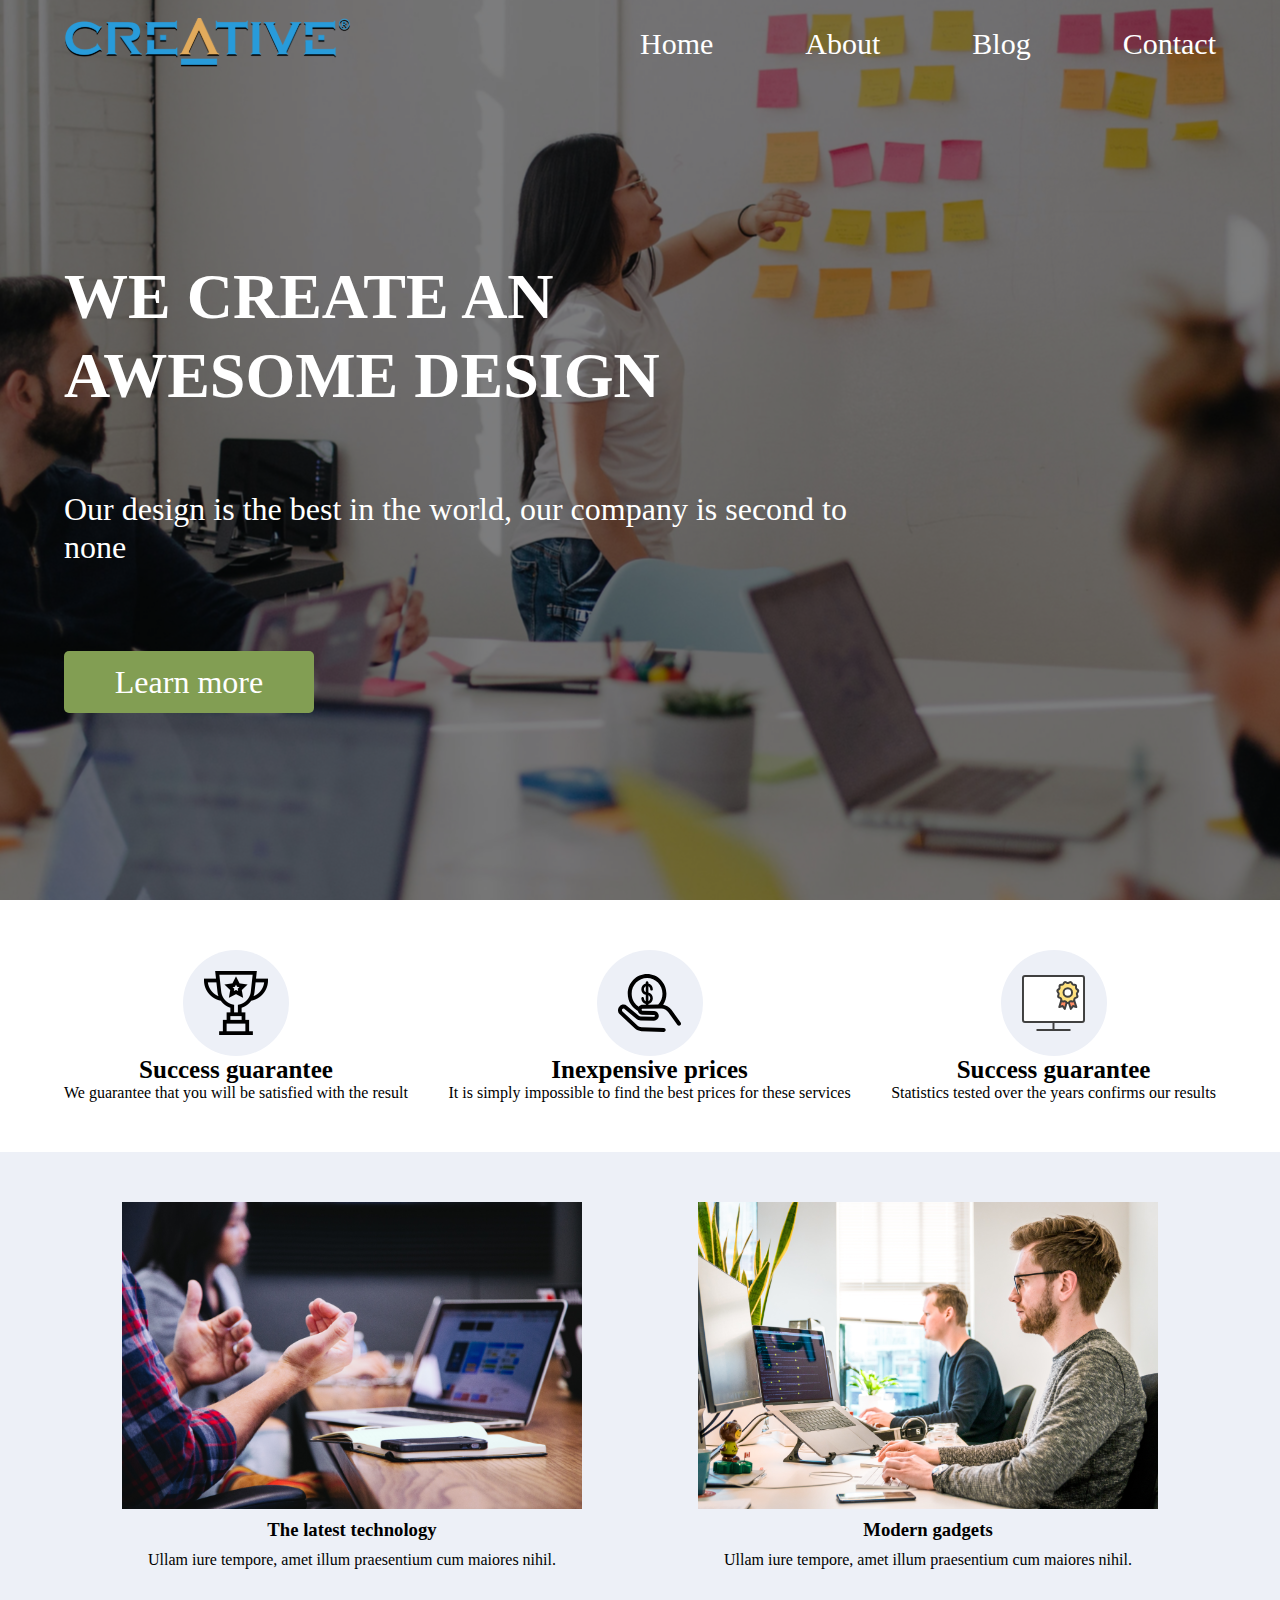
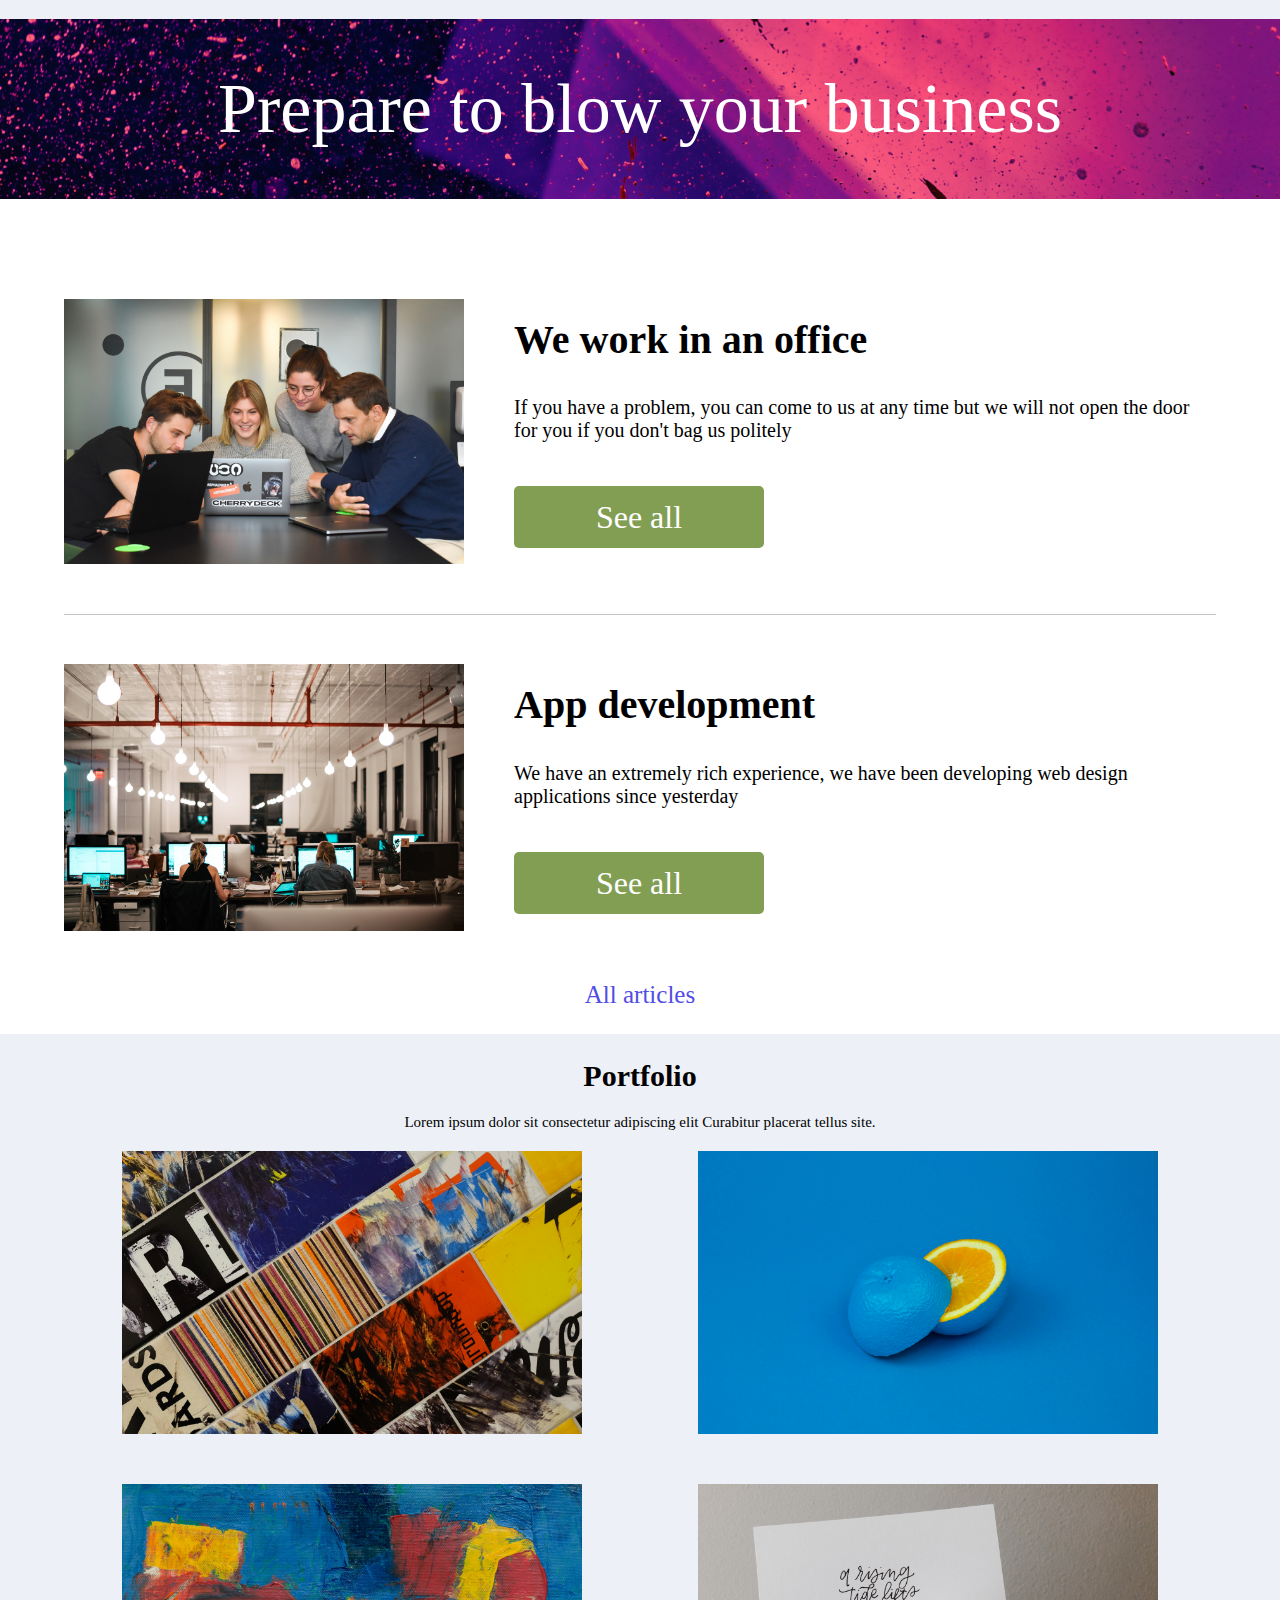
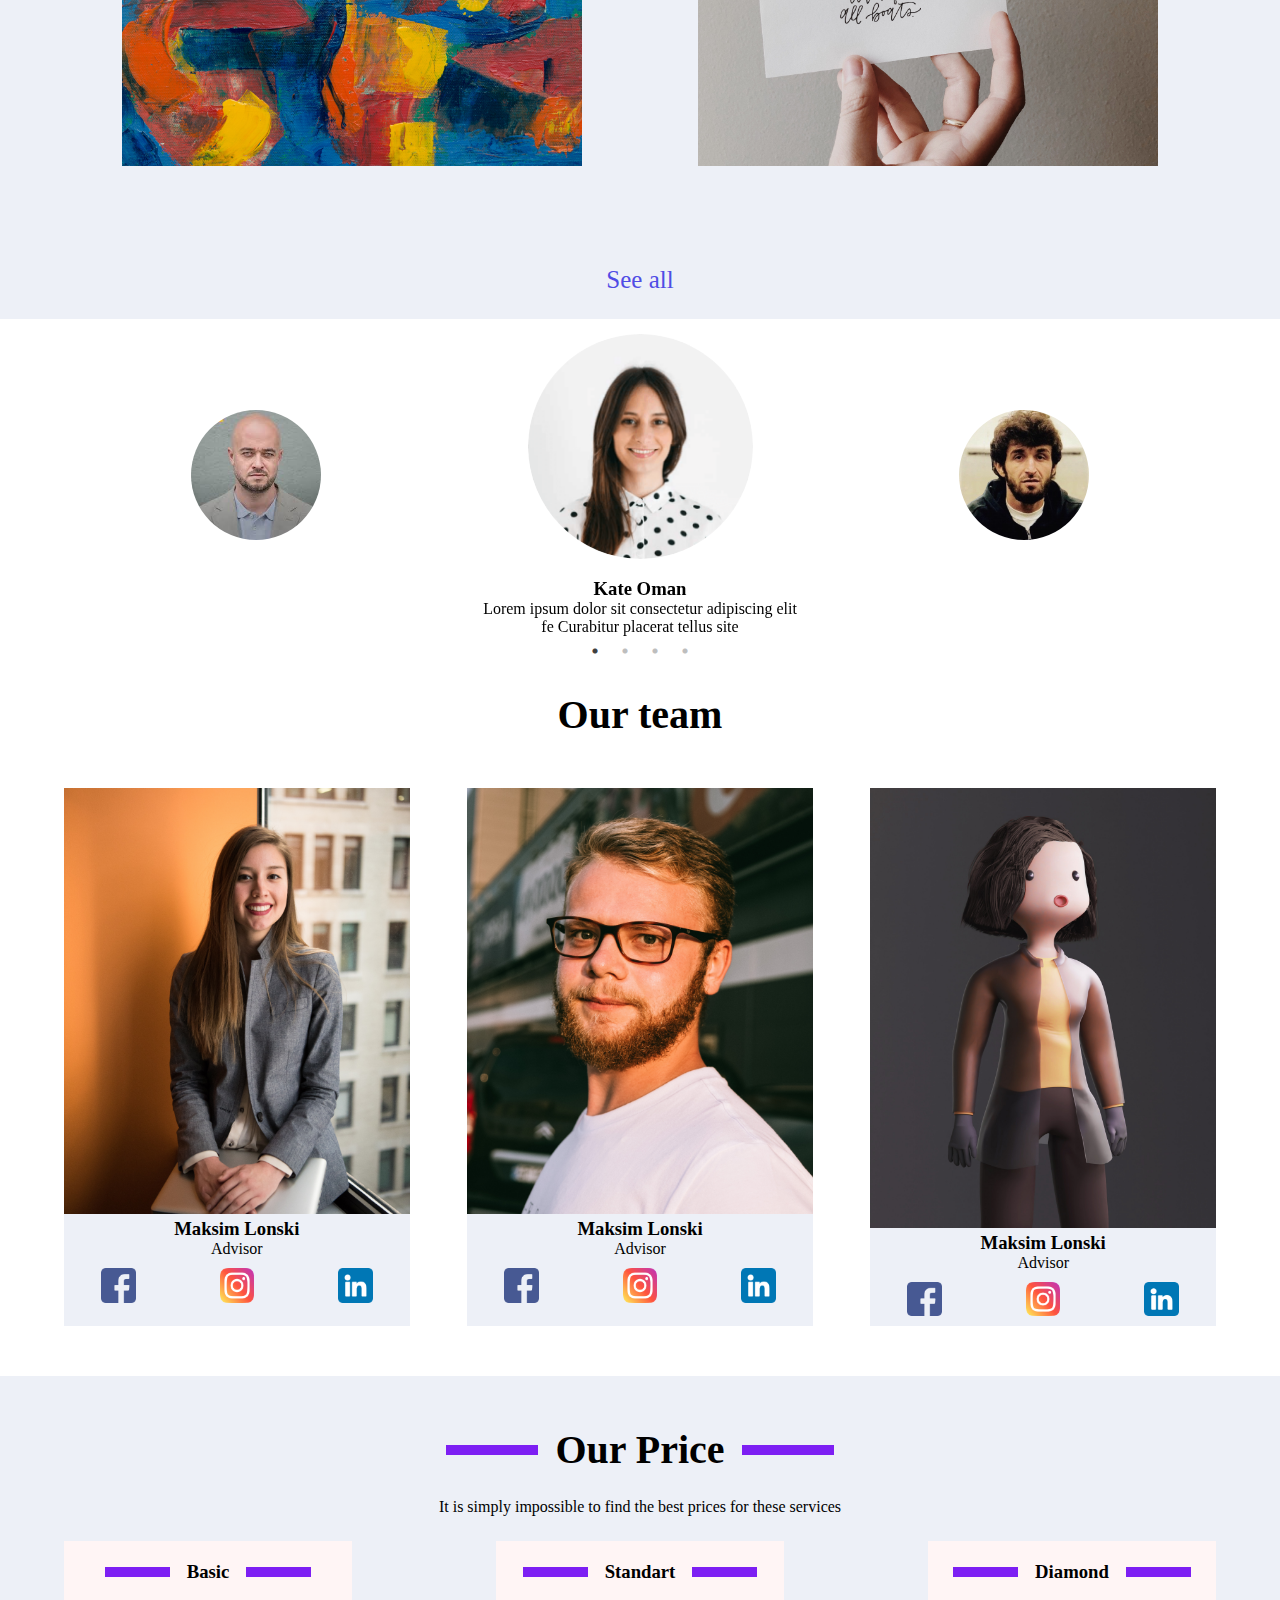
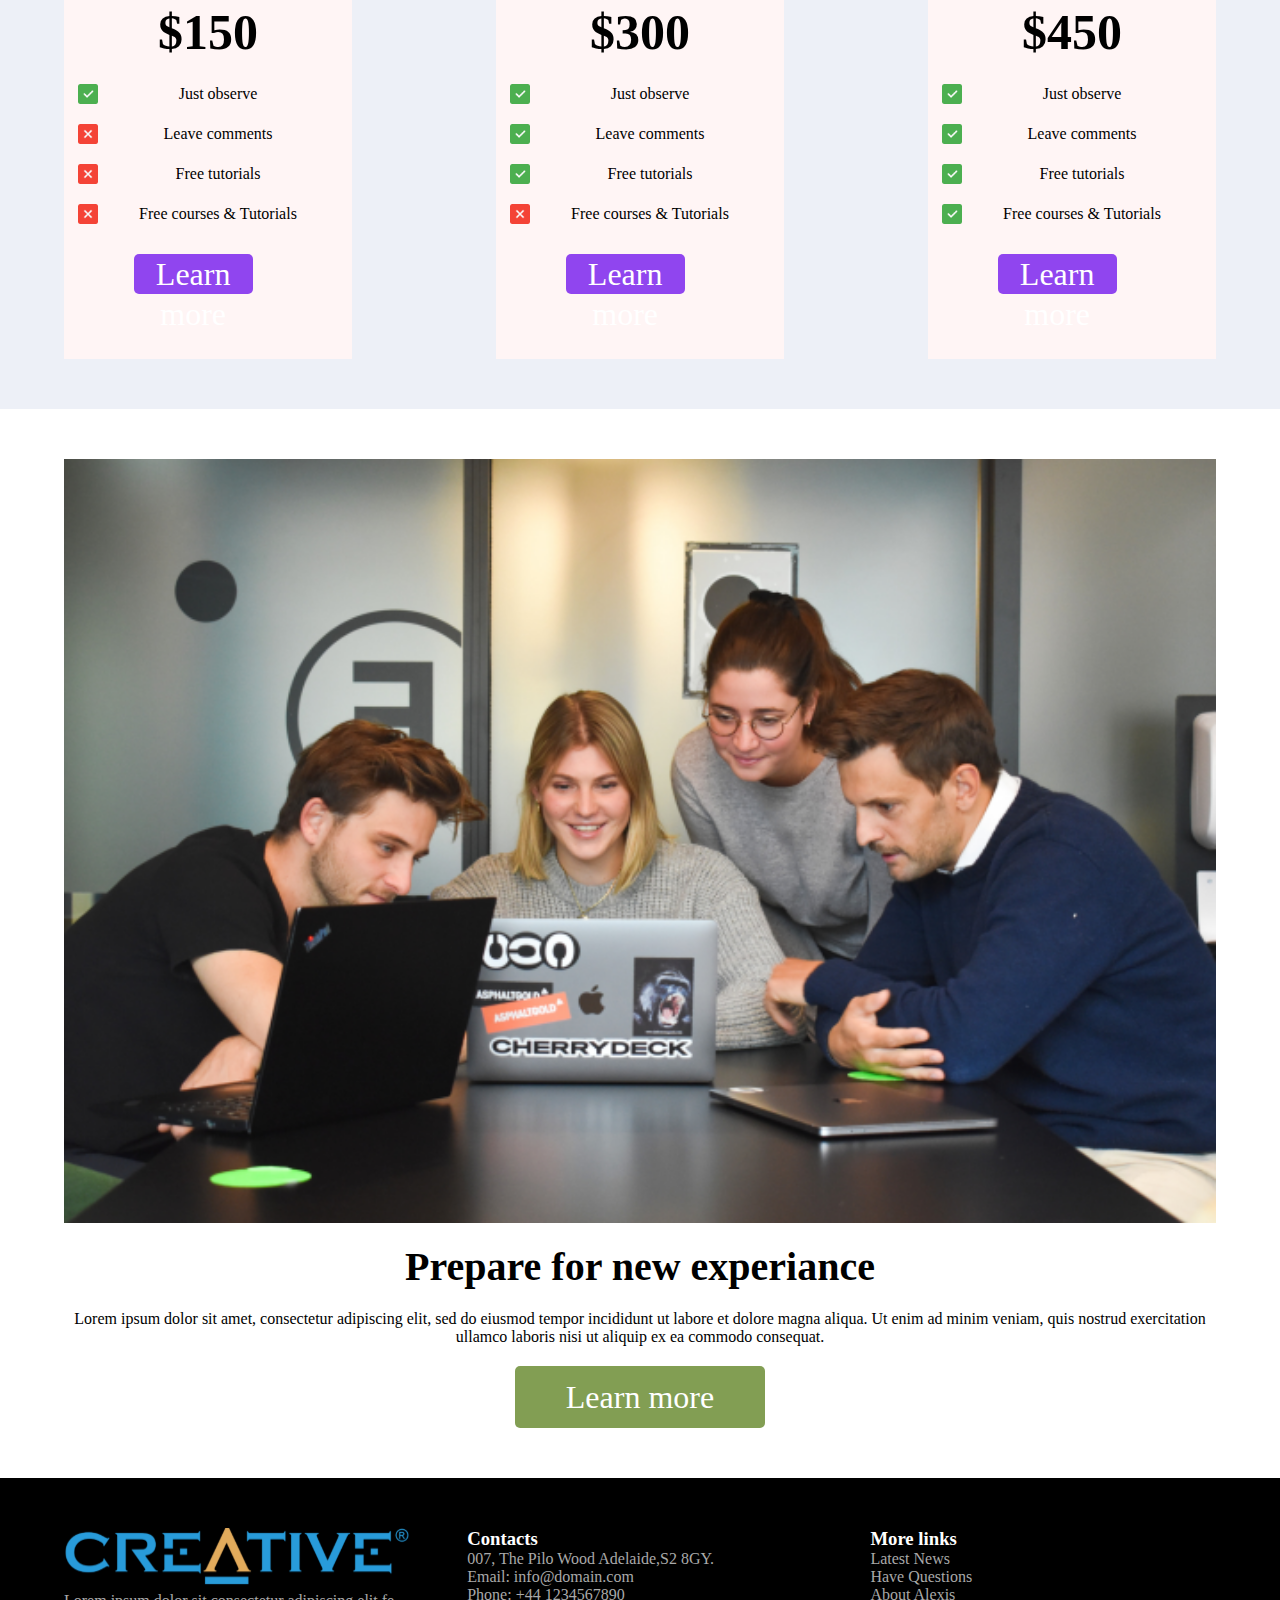
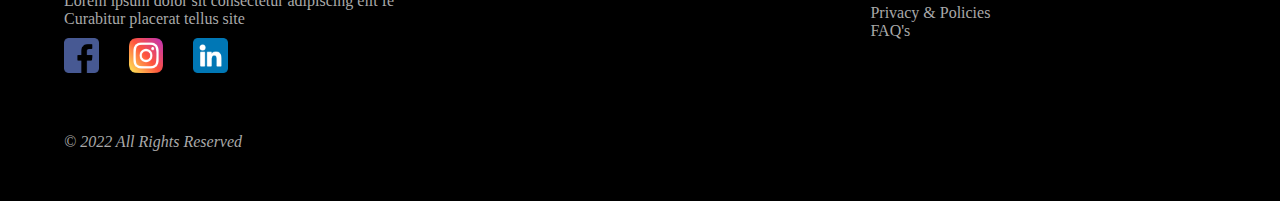
<file: lab7_1/index.html>
<!DOCTYPE html>
<html lang="en">

<head>
    <meta charset="UTF-8">
    <meta http-equiv="X-UA-Compatible" content="IE=edge">
    <meta name="viewport" content="width=device-width, initial-scale=1.0">
    <meta name="description" content="Creative. We create an awesome creative design. Our design is the best in the world, our company is second to none. Success guarantee. We guarantee that you will be satisfied with the result. Inexpensive prices. It is simply impossible to find the best prices for these services. Statistics tested over the years confirms our results. App development. Prepare for new experiance.">
    <meta name="keywords" content="Creative, design, guarantee, app, development">
    <meta name="author" content="Lonski">
    <title>Creative</title>
    <link rel="stylesheet" href="style.css">
    <link rel="stylesheet" href="media.css">
    <link href="https://fonts.cdnfonts.com/css/gilroy-bold?styles=20876,20877,20878,20879,20880" rel="stylesheet">
    <link rel="stylesheet" type="text/css" href="./slick/slick.css">
    <link rel="stylesheet" type="text/css" href="./slick/slick-theme.css">
    <link type="image/x-icon" href="./img/favicon-16x16.png" rel="shortcut icon">
    <link type="Image/x-icon" href="./img/favicon-16x16.png" rel="icon">
</head>

<body>
    <header class="header">
        <div class="darkHeader">
            <nav>
                <a href="./404.html"><img class="logo" src="./img/logo.svg" alt="logo"></a>
                <ul>
                    <li><a href="./404.html"> Home </a></li>
                    <li><a href="./404.html">About</a></li>
                    <li><a href="./404.html">Blog</a></li>
                    <li><a href="./404.html">Contact</a></li>
                </ul>
            </nav>
            <div class="headerMain">
                <div class="headerSection">
                    <h1>WE CREATE AN AWESOME DESIGN</h1>
                    <span>Our design is the best in the world, our company is second to none</span>
                    <a href="./404.html"><button class="mainButton">Learn more</button></a>
                </div>
            </div>
        </div>
    </header>
    <main>
        <section class="firstSection container">
            <div class="firstSectionItem">
                <div class="firstSectionImg">
                    <img src="./img/success (2) 1.svg" alt="error">
                </div>
                <h3>Success guarantee</h3>
                <span>We guarantee that you will be satisfied with the result</span>
            </div>
            <div class="firstSectionItem">
                <div class="firstSectionImg">
                    <img src="./img/money.svg" alt="error">
                </div>
                <h3>Inexpensive prices
                </h3>
                <span>It is simply impossible to find the best prices for these services</span>
            </div>
            <div class="firstSectionItem">
                <div class="firstSectionImg">
                    <img src="./img/guarantee2.svg" alt="error">
                </div>
                <h3>Success guarantee</h3>
                <span>Statistics tested over the years confirms our results</span>
            </div>
        </section>
        <section class="secondSection container">
            <div class="secondSectionItem">
                <img src="./img/headway-5QgIuuBxKwM-unsplash 1.png" alt="error">
                <h3>The latest technology</h3>
                <span>Ullam iure tempore, amet illum praesentium cum maiores nihil.</span>
            </div>
            <div class="secondSectionItem">
                <img src="./img/working_people.jpg" alt="error">
                <h3>Modern gadgets</h3>
                <span>Ullam iure tempore, amet illum praesentium cum maiores nihil.</span>
            </div>
        </section>
        <section class="thirdSection">
            <span>Prepare to <span id="close"> blow </span> your business</span>
        </section>
        <section class="fourthSection container">
            <div class="fourthSectionItem">
                <img src="./img/fourthSection.png" alt="img">
                <div class="fourthSectionItemRight">
                    <h2>We work in an office</h2>
                    <span>If you have a problem, you can come to us at any time but we will not open the door for you if
                        you don't bag us politely</span>
                    <a href="./404.html"><button class="mainButton" id="workInOffice">See all</button></a>
                    
                    <!-- Modal -->
                    <!-- <div class="modalWindow">
                    Попозже
                    </div> -->
                </div>
            </div>
            <hr>
            <div class="fourthSectionItem">
                <img src="./img/office2.jpg" alt="img">
                <div class="fourthSectionItemRight">
                    <h2>App development</h2>
                    <span>We have an extremely rich experience, we have been developing web design applications since
                        yesterday</span>
                    <a href="./404.html"><button class="mainButton" id="addDevelopment">See all</button></a>
                </div>
            </div>
            <div class="fourthSectionItem allArtickles">
                <a href="./404.html"><button> All articles </button></a>
            </div>
        </section>
        <section class="fifthSection container">
            <h2>Portfolio</h2>
            <span>Lorem ipsum dolor sit consectetur adipiscing elit
                Curabitur placerat tellus site.</span>
            <div class="fifthSectionGalery">
                <div class="fifthSectionGaleryDuo">
                    <img src="./img/fifthSectionImg1.png" alt="img">
                    <img src="./img/fifthSectionImg2.png" alt="img">
                </div>
                <div class="fifthSectionGaleryDuo">
                    <img src="./img/fifthSectionImg3.png" alt="img">
                    <img src="./img/fifthSectionImg4.png" alt="img">
                </div>
            </div>
            <div class="allArtickles">
                <a href="./404.html"><button> See all </button></a>
            </div>
        </section>
        <section class="sixthSection container">
            <div class="slider">
                <div class="sliderItem">
                    <img src="img/avatar2.png" alt="avatar">
                    <h3>Kate Oman</h3>
                    <span>Lorem ipsum dolor sit consectetur adipiscing elit<br>
                        fe Curabitur placerat tellus site</span>
                </div>
                <div class="sliderItem">
                    <img src="img/avatar.png" alt="avatar">
                    <h3>Kate Oman</h3>
                    <span>Lorem ipsum dolor sit consectetur adipiscing elit<br>
                        fe Curabitur placerat tellus site</span>
                </div>
                <div class="sliderItem">
                    <img src="img/avatar5.png" alt="avatar">
                    <h3>Eric Clark</h3>
                    <span>Lorem ipsum dolor sit consectetur adipiscing elit<br>
                        fe Curabitur placerat tellus site</span>
                </div>
                <div class="sliderItem">
                    <img src="img/avatar3.png" alt="avatar">
                    <h3>Danny The Greatest</h3>
                    <span>Lorem ipsum dolor sit consectetur adipiscing elit<br>
                        fe Curabitur placerat tellus site</span>
                </div>

        </section>
        <section class="seventhSection container">
            <h2>Our team</h2>
            <div class="seventhSectionOurTeam">
                <div class="seventhSectionOurTeamItem">
                    <img class="ourTeamAvatar" src="./img/ourTeam.png" alt="img">
                    <h3>Maksim Lonski</h3>
                    <span>Advisor</span>
                    <div class="social">
                        <a href="./404.html"><img src="./img/facebook.png" alt="img"></a>
                        <a href="./404.html"><img src="./img/instagram.png" alt="img"></a>
                        <a href="./404.html"><img src="./img/linkedin.png" alt="img"></a>
                    </div>
                </div>
                <div class="seventhSectionOurTeamItem">
                    <img class="ourTeamAvatar" src="./img/ourTeamAvatar.png" alt="img">
                    <h3>Maksim Lonski</h3>
                    <span>Advisor</span>
                    <div class="social">
                        <a href="./404.html"><img src="./img/facebook.png" alt="img"></a>
                        <a href="./404.html"><img src="./img/instagram.png" alt="img"></a>
                        <a href="./404.html"><img src="./img/linkedin.png" alt="img"></a>
                    </div>
                </div>
                <div class="seventhSectionOurTeamItem">
                    <img class="ourTeamAvatar" src="./img/ourTeamAvatar.jpg" alt="img">
                    <h3>Maksim Lonski</h3>
                    <span>Advisor</span>
                    <div class="social">
                        <a href="./404.html"><img src="./img/facebook.png" alt="img"></a>
                        <a href="./404.html"><img src="./img/instagram.png" alt="img"></a>
                        <a href="./404.html"><img src="./img/linkedin.png" alt="img"></a>
                    </div>
                </div>

            </div>
        </section>
        <section class="eighthSection container">
            <div class="eighthSectionH2 ourPrice">
                <hr>
                <h2>Our Price</h2>
                <hr>
            </div>
            <span class="eighthSectionMainSpan">It is simply impossible to find the best prices for these
                services</span>
            <div class="eighthSectionCards">
                <div class="eighthSectionCard">
                    <div class="eighthSectionH2">
                        <hr>
                        <h3>Basic</h3>
                        <hr>
                    </div>
                    <div class="eighthSectionCardContent">
                        <strong>$150</strong>
                        <div class="eighthSectionCardCheck">
                            <img src="./img/check 1.png" alt="check">
                            <span>Just observe</span>
                        </div>
                        <div class="eighthSectionCardCheck">
                            <img src="./img/remove 1.png" alt="check">
                            <span>Leave comments</span>
                        </div>
                        <div class="eighthSectionCardCheck">
                            <img src="./img/remove 1.png" alt="check">
                            <span>Free tutorials</span>
                        </div>
                        <div class="eighthSectionCardCheck">
                            <img src="./img/remove 1.png" alt="check">
                            <span>Free courses & Tutorials</span>
                        </div>
                        <a href="./404.html"><button class="mainButton">Learn more</button></a>
                    </div>
                </div>
                <div class="eighthSectionCard">
                    <div class="eighthSectionH2">
                        <hr>
                        <h3>Standart</h3>
                        <hr>
                    </div>
                    <div class="eighthSectionCardContent">
                        <strong>$300</strong>
                        <div class="eighthSectionCardCheck">
                            <img src="./img/check 1.png" alt="check">
                            <span>Just observe</span>
                        </div>
                        <div class="eighthSectionCardCheck">
                            <img src="./img/check 1.png" alt="check">
                            <span>Leave comments</span>
                        </div>
                        <div class="eighthSectionCardCheck">
                            <img src="./img/check 1.png" alt="check">
                            <span>Free tutorials</span>
                        </div>
                        <div class="eighthSectionCardCheck">
                            <img src="./img/remove 1.png" alt="check">
                            <span>Free courses & Tutorials</span>
                        </div>
                        <a href="./404.html"><button class="mainButton">Learn more</button></a>
                    </div>
                </div>
                <div class="eighthSectionCard">
                    <div class="eighthSectionH2">
                        <hr>
                        <h3>Diamond</h3>
                        <hr>
                    </div>
                    <div class="eighthSectionCardContent">
                        <strong>$450</strong>
                        <div class="eighthSectionCardCheck">
                            <img src="./img/check 1.png" alt="check">
                            <span>Just observe</span>
                        </div>
                        <div class="eighthSectionCardCheck">
                            <img src="./img/check 1.png" alt="check">
                            <span>Leave comments</span>
                        </div>
                        <div class="eighthSectionCardCheck">
                            <img src="./img/check 1.png" alt="check">
                            <span>Free tutorials</span>
                        </div>
                        <div class="eighthSectionCardCheck">
                            <img src="./img/check 1.png" alt="check">
                            <span>Free courses & Tutorials</span>
                        </div>
                        <a href="./404.html"><button class="mainButton">Learn more</button></a>
                    </div>
                </div>
            </div>

        </section>
        <section class="ninthSection container">
            <img src="./img/fourthSection.png" alt="image">
            <h2>Prepare for new experiance</h2>
            <span>Lorem ipsum dolor sit amet, consectetur adipiscing elit, sed do eiusmod tempor incididunt ut labore et
                dolore magna aliqua. Ut enim ad minim veniam, quis nostrud exercitation ullamco laboris nisi ut aliquip
                ex ea commodo consequat.</span>
            <a href="./404.html"><button class="mainButton">Learn more</button></a>
        </section>
    </main>
    <footer class="footer container">
        <div class="footerWrapper">
            <div class="footerItem">
                <a href="./404.html"><img class="logo" src="./img/logo.svg" alt="logo"></a>
                <span>
                    Lorem ipsum dolor sit consectetur adipiscing elit
                    fe Curabitur placerat tellus site
                </span>
                <div class="social">
                    <a href="./404.html"><img src="./img/facebook.png" alt="img"></a>
                    <a href="./404.html"><img src="./img/instagram.png" alt="img"></a>
                    <a href="./404.html"><img src="./img/linkedin.png" alt="img"></a>
                </div>
            </div>
            <div class="footerItem">
                <h3>Contacts</h3>
                <span>007, The Pilo Wood
                    Adelaide,S2 8GY.</span>
                <span>Email: info@domain.com</span>
                <span>Phone: +44 1234567890</span>
            </div>
            <div class="footerItem">
                <h3>More links</h3>
                <span><a href="./404.html">Latest News</a></span>
                <span><a href="./404.html">Have Questions</a></span>
                <span><a href="./404.html">About Alexis</a></span>
                <span><a href="./404.html">Privacy & Policies</a></span>
                <span><a href="./404.html">FAQ's</a></span>
            </div>
        </div>
        <cite>
            © 2022 All Rights Reserved
        </cite>
    </footer>
    <script src="https://code.jquery.com/jquery-2.2.0.min.js" type="text/javascript"></script>
    <script src="./slick/slick.js" type="text/javascript" charset="utf-8"></script>
    <script src="./script.js"></script>
</body>

</html>
</file>
<file: lab7_1/style.css>
*{
    margin: 0;
    padding: 0;
}
body{
    font-family: 'Gilroy-regular';
}
header{
    background-image: url(./img/main.jpg);
    height: 100vh;
    /* background-size: 100%; */
    background-position: center;
    background-repeat: no-repeat;
    color: white;
}
header nav{
    display: flex;
    justify-content: space-between;
    font-size: 30px;
    height: 6%;
    font-family: "Gilroy-medium";
    /* margin-top: 3%; */
}
/* .logo{
    width: 20%;
} */
ul{
    list-style-type: none;
}
nav ul{
    display: flex;
    justify-content: space-between;
    /* width: 50%; */
}
li{
    align-self: center;
}
li a{
    color: white;
    text-decoration: none;
}
li:not(:last-child){
    padding-right: 40px;
}
.darkHeader{
    position: absolute;
    height: 98vh;
    background-color: rgba(0, 0, 0, 0.5);
    width: 90%;
    padding: 2vh 5% 0 5%;
}
/* header img{
    width: 20%;
} */
.container{
    padding: 0 5% 0 5%;
}
.headerMain{
    width: 70%;
    height: 94%;
    display: flex;
    align-items: center;
}
.headerSection{
    display: flex;
    flex-direction: column;
    justify-content: space-between;
    height: 55%;
}
.mainButton{
    width: 250px;
    height: 62px;
    background-color: #829E53;
    border: none;
    padding: 10px;
    color: white;
    font-family: "Gilroy-bold";
    font-size: 32px;
    line-height: 40px;
    margin-top: 10px;
}
h1{
    
    font-size: 64px;
    line-height: 79px;
    font-family: "Gilroy-bold";
}
.headerSection span{
    
font-size: 32px;
line-height: 38px;
font-family: "Gilroy-light";
}
.firstSection{
    display: flex;
    width: 90%;
    padding-top: 50px;
    padding-bottom: 50px;
    justify-content: space-between;
}
.firstSectionItem{
    display: flex;
    flex-direction: column;
    align-items: center;
    text-align: center;
}
.firstSectionItem:not(:last-child){
    margin-right: 25px;
}
.firstSectionImg{
    background-color: #EDF0F7;
    border-radius: 100%;
    width: 106px;
    height: 106px;
    display: flex;
    align-items: center;
    justify-content: center;
}
.firstSectionImg img{
    width: 60%;
}
.firstSection h3{
    font-family: "Gilroy-bold";
    font-size: 25px;
}
.secondSection{
    background-color: #EDF0F7;
    padding-top: 50px;
    padding-bottom: 50px;
    display: flex;
    justify-content: space-around;
    
}
.secondSection h3{
font-family: "Gilroy-bold";
}
.secondSectionItem{
    width: 40%;
    display: flex;
    justify-self: center;
    align-items: center;
    flex-direction: column;
    text-align: center;
}
.secondSectionItem span{
    margin-top: 10px;
}
.secondSectionItem h3{
    margin-top: 10px;
}
/* .secondSectionItem{

} */
.secondSection img{
    width: 100%;
}
.thirdSection{
    -moz-user-select: none; -khtml-user-select: none; user-select: none;
    display: flex;
    justify-content: center;
    align-items: center;
    color: white;
    padding: 50px;
    font-family: "Gilroy-bold";
    font-size: 70px;
    /* background-size: 100%; */
    /* background-position: center; */
    background-image: url(./img/jr-korpa-9XngoIpxcEo-unsplash\ 1.png);
}
.thirdSection{
    text-align: center;
}
.fourthSection{
    padding-top: 100px;
    /* display: flex; */
}

.fourthSection hr{
    margin: 49.5px 0 49.5px 0;
    border: none;
    background-color: #C4C4C4;
    height: 1px;
    
}
.fourthSectionItem{
    display: flex;
    
}
.fourthSectionItem img{
    width: 400px;
    /* height: 265px; */
    margin-right: 50px;
}
.fourthSectionItemRight{
    display: flex;
    justify-content: space-around;
    flex-direction: column;
    /* height: 80%; */
    /* align-items: center; */
    /* justify-content: sp; */
}
.fourthSectionItemRight h2{
    font-family: "Gilroy-bold";
    font-size: 40px;
}
.fourthSectionItemRight span{
    font-family: "Gilroy-medium";
    font-size: 20px;
}
.allArtickles{
   padding-top: 50px;
    padding-bottom: 25px;
    display: flex;
    justify-content: center;
    
}
.allArtickles button{
    font-family: "Gilroy-bold";
    font-size: 25px;
    color: #504CE5;
    border: none;
    background-color: transparent;
    cursor: pointer;
}
.fifthSection{
    text-align: center;
    background-color: #EDF0F7;
    padding-top: 25px;
}
.fifthSection h2{
    font-family: "Gilroy-bold";
    font-size: 30px;
    margin-bottom: 20px;
}
.fifthSection span{
    font-family: "Gilroy-regular";
    font-size: 15px;
}
.fifthSectionGaleryDuo{
    width: 100%;
    display: flex;
    justify-content: space-around;
}
.fifthSectionGaleryDuo img{
    width: 40%;
}
.fifthSectionGaleryDuo{
    margin-bottom: 50px;
}
.fifthSectionGaleryDuo:first-child{
    margin-top: 20px;
}
h2{
    font-family: "Gilroy-bold";
    font-size: 40px;
}
h3{
    font-family: "Gilroy-bold";
}
.seventhSection{
    text-align: center;
    display: flex;
    flex-direction: column;
}
.seventhSection span{
    font-family: "Gilroy-medium";
}
.seventhSection h2{
    margin-top: 25px;
    margin-bottom: 50px;
}
.seventhSectionOurTeam{
    padding-bottom: 50px;
    display: flex;
    justify-content: space-between;
}
.seventhSectionOurTeamItem{
    background-color: #EDF0F7;
    width: 30%;
}
.seventhSectionOurTeamItem:not(:last-child){
    margin-right: 10px;
}
.ourTeamAvatar{
    width: 100%;
}
.social a{
    display: flex;
    justify-content: center;
    align-items: center;
    width: 10%;
    min-width: 20px;
}
.social{
    padding-top: 10px;
    padding-bottom: 10px;
    display: flex;
    justify-content: space-around;
}
.social a:not(:last-child){
    padding-right: 10px;
}
.social img{
width: 100%;
}
.eighthSection{
    display: flex;
    flex-direction: column;
    align-items: center;
    background-color: #EDF0F7;
    padding-bottom: 50px;
}
.eighthSectionH2{
    width: 40%;
    display: flex;
    justify-content: center;
    align-items: center;
}
.eighthSectionH2 H3{
    padding: 0 17px 0 17px;
}

.eighthSectionH2 h2{
    width: 40%;
    min-width: 171px;
    margin: 0 10px 0 10px;
    text-align: center;
}
.eighthSectionH2 hr{
    min-width: 65px;
    width: 20%;
    border: none;
    background-color: #7D1FF3;
    height: 10px;
}
.eighthSection span{
    width: 100%;
    text-align: center;
    align-self: center;
}
.eighthSectionMainSpan{
    margin-bottom: 25px;
}
.eighthSectionCard{
    background-color: #FFF5F5;
    width: 25%;
    display: flex;
    flex-direction: column;
    align-items: center;
    overflow: hidden;
    min-width: 235px;
    padding-bottom: 30px;
}
.eighthSection strong{
    font-size: 50px;
}
.eighthSectionCard h3{
    margin: 20px 0 20px 0;
}
.eighthSectionCard:not(:last-child){
    margin-right: 25px;
}
.eighthSectionCards{
    display: flex;
    justify-content: space-between;
    width: 100%;
}
/* .eighthSectionCardsH3{
    display: flex;
} */
.eighthSectionCardContent{
    display: flex;
    flex-direction: column;
    justify-content: center;
    align-items: center;
    width: 100%;
}
.ourPrice{
    margin: 50px 0 25px 0;
}
strong{
    font-family: "Gliroy-bold";
}
.eighthSectionCardCheck{
    display: flex;
    width: 90%;
}
.eighthSectionCardCheck img{
    width: 20px;
}
.eighthSectionCardCheck:not(:last-child){
    margin-bottom: 20px;
}
.eighthSection .mainButton{
    background-color: #9045EF;
    width: 80%;
    font-family: "Gilroy-medium";
    height: 40px;
    padding: 0;

}
.ninthSection{
    display: flex;
    flex-direction: column;
    padding-top: 50px;
    padding-bottom: 50px;
    align-items: center;
    text-align: center;
}
.ninthSection img{
    width: 100%;
}
.ninthSection h2{
    padding-top: 20px;
}
.ninthSection span{
    padding-top: 20px;
}
.ninthSection button{
    margin-top: 20px;
}
button{
    cursor: pointer;
}
.footer{
    background-color: black;
    padding-top: 50px;
    padding-bottom: 50px;
    color: #A9A9A9;
    
}
.footerWrapper{
    display: flex;
    justify-content: space-between;
    margin-bottom: 50px ;
}
footer h3{
    color: white;
}
.footerItem{
    display: flex;
    flex-direction: column;
    width: 30%;
}
footer .social{
    justify-content: flex-start;
}
footer .social a:not(:last-child){
    padding-right: 30px;
}
.logo{
    width: 100%;
}
header nav a:not(:last-child){
    margin-right: 10px;
}
.sliderItem{
    text-align: center;
}
.sliderItem img{
    border-radius: 100%;
}
.slick-slide img {
    display: inline-block !important;
    padding: 15px; 
}
.slick-slide img{
   height:130px;
}
.slick-track{
    display: flex !important;
    align-items:center !important;
}
strong{ 
font-family: 'Gilroy-bold';
 }
 .eighthSectionCardContent strong{
        padding: 0px 0 23px 0;
 }
input, button{
    border-radius: 5px;
}
footer a{
    color: #A9A9A9;
    text-decoration: none;
}
.fixed{
    position: fixed;
}
</file>
<file: lab7_1/media.css>
@media(min-width: 1067px){
ul{
    width: 50%;
}
}
@media(max-width: 1067px){
    .thirdSection{
        font-size: 50px;
    }
    /* .ourTeamAvatar{
        width: 250px;
    } */
}
@media(max-width: 900px){
    .headerMain{
        width: 100%;
    }
}
@media(max-width: 869px){
    .fourthSectionItem{
        flex-direction: column;
        /* justify-content: center; */
        align-items: center;
        text-align: center;
    }
    .fourthSectionItem img{
        margin: 0;
        width: 290px;
    }
    .fourthSectionItemRight{
        align-items: center;
        /* justify-content: center; */
    }
    .fourthSectionItemRight span{
        width: 80%;
    }
    .fourthSectionItemRight h2{
        margin-top: 20px;
    }
    .fourthSectionItemRight span{
        margin-top: 20px;
    }
    .fourthSectionItemRight button{
        margin-top: 20px;
    }
    /* .ourTeamAvatar{
        width: 200px;
    } */
    .eighthSectionCards{
        flex-direction: column;
        align-items: center;
    }
    .eighthSectionCard:not(:last-child){
        margin: 0 0 25px 0;
    }
}
@media(max-width: 650px){
    .logo{
        width: 120px !important;
    }
    footer span{
        font-size: 10px;
    }
    footer h3{
        font-size: 15px;
    }
    footer cite{
        font-size: 10px;
    }
}

@media(max-width: 617px){
    .headerSection{
        align-items: center;
        text-align: center;
    }
}
@media(max-width: 708px){
    .mainButton{
        margin-top: 20px;
    }
    .headerSection span{
        margin-top: 10px;
    }
}
@media(max-width: 471px){
    h1{
        font-size: 40px;
        line-height: 50px;
    }
    .headerSection span{
        font-size: 25px;
        line-height: 29px;
    }
    .mainButton{
        width: 200px;
        font-size: 25px;
        line-height: 29px;
    }
    li{
        font-size: 20px;
    }
    .fourthSectionItemRight h2{
        font-size: 30px;
    }
    .fourthSectionItemRight span{
        font-size: 15px;
    }
}
@media(max-width: 820px){
    .header nav{
        flex-direction: column;
        align-items: center;
    }
    .logo{
        width: 200px;
    }
    .thirdSection{
        font-size: 30px;
    }

}
@media(max-width: 800px){
    .sliderItem h3{
        display: block !important;
    }
    .sliderItem span{
        display: block !important;
    }
    .sliderItem img{
        width: 130px !important;
    }
}
@media(max-width: 400px){
    .footerWrapper{
        margin-bottom: 10px;
        flex-direction: column;
        align-items: center;
    }
    .footerItem{
        width: 90%;
        text-align: center;
        margin-bottom: 10px;
    }
    footer .social{
        justify-content: center;
    }
    footer{
        align-items: center;
        display: flex;
        flex-direction: column;
        align-items: center;
    }
}
@media(max-width: 528px){
    .firstSection{
        flex-direction: column;
    }
    .firstSectionItem:not(:last-child) {
        margin: 0;
    }
    .firstSectionItem:not(:first-child){
        margin-top: 50px;
    }
    .secondSection{
        flex-direction: column;
        align-items: center;
    }
    .secondSectionItem{
        width: 90%;
        margin-top: 50px;
    }

    /* Можно и слайдер */
    .seventhSectionOurTeam{
        flex-direction: column;
    }
    .ourTeamAvatar{
        width: 300px;
    }
    .seventhSectionOurTeamItem{
        width: 300px;
    }
    .seventhSectionOurTeamItem:not(:last-child){
        margin-bottom: 25px;
    }
    .seventhSection{
        align-items: center;
    }
    .fifthSectionGaleryDuo{
        flex-direction: column;
        align-items: center;
    }
    .fifthSectionGaleryDuo img{
        width: 80%;
    }
    .fifthSectionGaleryDuo img:first-child{
        margin-bottom: 50px
    }
    .seventhSectionOurTeamItem{
        margin-right: 0 !important;
    }
}
@media(max-width: 350px){
    header ul{
        flex-direction: column;
    }
    header ul li{
        padding: 5px 0 0 0 !important;
        align-items: center;
    }
    .eighthSectionH2 hr{
        min-width: 40px;
    }
    .fourthSectionItem img{
        width: 270px;
    }
    .seventhSectionOurTeamItem{
        width: 270px;
    }
    .seventhSectionOurTeamItem img{
        width: 270px;
    }
}
</file>
